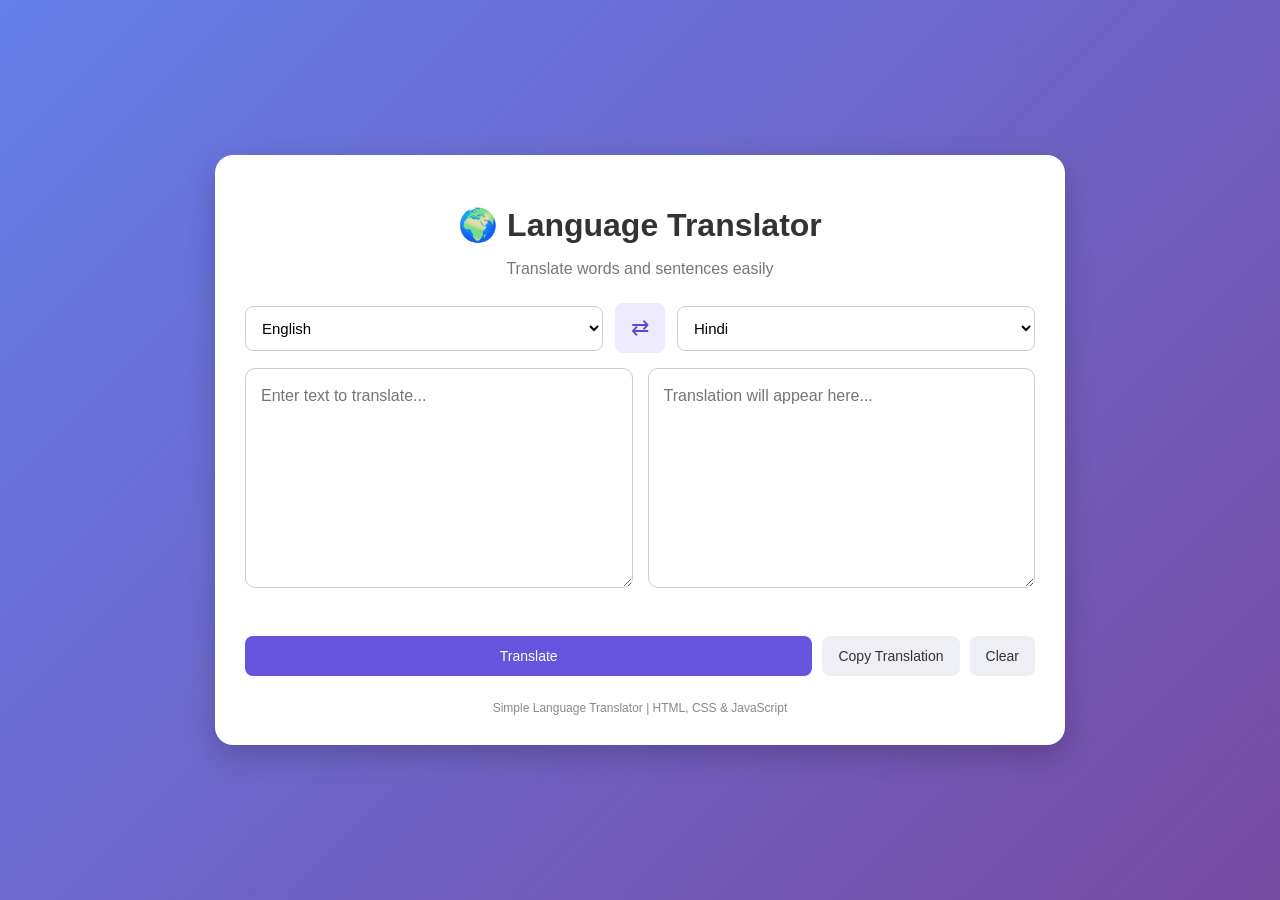
<file: index.html>
<!DOCTYPE html>
<html lang="en">
<head>
  <meta charset="UTF-8">
  <meta name="viewport" content="width=device-width, initial-scale=1.0">
  <title>Language Translator</title>
  <link rel="stylesheet" href="style.css">
</head>
<body>
  <div class="container">
    <h1>🌍 Language Translator</h1>
    <p class="subtitle">Translate words and sentences easily</p>

    <div class="language-row">
      <select id="fromLanguage" aria-label="Translate from">
        <option value="en">English</option>
        <option value="hi">Hindi</option>
        <option value="mr">Marathi</option>
        <option value="fr">French</option>
        <option value="es">Spanish</option>
        <option value="de">German</option>
        <option value="ja">Japanese</option>
      </select>

      <button id="swapBtn" class="swap" title="Swap languages">⇄</button>

      <select id="toLanguage" aria-label="Translate to">
        <option value="hi">Hindi</option>
        <option value="en">English</option>
        <option value="mr">Marathi</option>
        <option value="fr">French</option>
        <option value="es">Spanish</option>
        <option value="de">German</option>
        <option value="ja">Japanese</option>
      </select>
    </div>

    <div class="text-area">
      <textarea id="inputText"
        placeholder="Enter text to translate..."></textarea>

      <textarea id="outputText"
        placeholder="Translation will appear here..."
        readonly></textarea>
    </div>

    <p id="status" role="status"></p>

    <div class="buttons">
      <button id="translateBtn" class="primary">
        Translate
      </button>
      <button id="copyBtn" class="secondary">
        Copy Translation
      </button>
      <button id="clearBtn" class="secondary">
        Clear
      </button>
    </div>

    <footer>Simple Language Translator | HTML, CSS & JavaScript</footer>
  </div>

  <script src="script.js"></script>
</body>
</html>
</file>
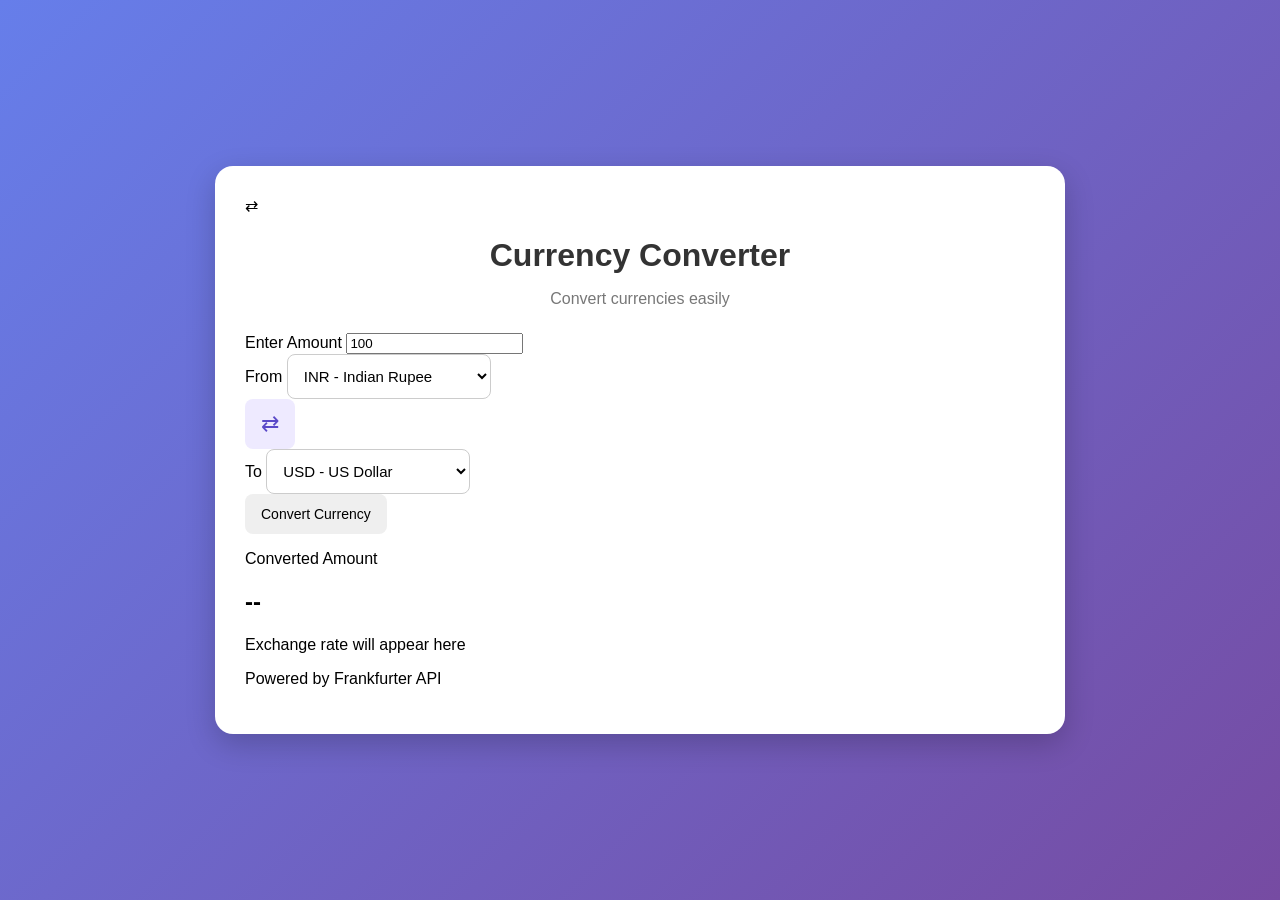
<file: currency.html>
<!DOCTYPE html>
<html lang="en">
<head>
  <meta charset="UTF-8">
  <meta name="viewport" content="width=device-width, initial-scale=1.0">
  <title>Currency Converter</title>
  <link rel="stylesheet" href="style.css">
</head>
<body>
  <div class="container">
    <div class="icon">⇄</div>
    <h1>Currency Converter</h1>
    <p class="subtitle">Convert currencies easily</p>

    <label for="amount">Enter Amount</label>
    <input type="number" id="amount" value="100" min="0" step="any">

    <div class="currency-row">
      <div class="currency-box">
        <label for="fromCurrency">From</label>
        <select id="fromCurrency">
          <option value="INR" selected>INR - Indian Rupee</option>
          <option value="USD">USD - US Dollar</option>
          <option value="EUR">EUR - Euro</option>
          <option value="GBP">GBP - British Pound</option>
          <option value="JPY">JPY - Japanese Yen</option>
          <option value="AUD">AUD - Australian Dollar</option>
          <option value="CAD">CAD - Canadian Dollar</option>
          <option value="AED">AED - UAE Dirham</option>
          <option value="SGD">SGD - Singapore Dollar</option>
          <option value="CHF">CHF - Swiss Franc</option>
        </select>
      </div>

      <button id="swapBtn" class="swap" title="Swap currencies"
        aria-label="Swap currencies">⇄</button>

      <div class="currency-box">
        <label for="toCurrency">To</label>
        <select id="toCurrency">
          <option value="INR">INR - Indian Rupee</option>
          <option value="USD" selected>USD - US Dollar</option>
          <option value="EUR">EUR - Euro</option>
          <option value="GBP">GBP - British Pound</option>
          <option value="JPY">JPY - Japanese Yen</option>
          <option value="AUD">AUD - Australian Dollar</option>
          <option value="CAD">CAD - Canadian Dollar</option>
          <option value="AED">AED - UAE Dirham</option>
          <option value="SGD">SGD - Singapore Dollar</option>
          <option value="CHF">CHF - Swiss Franc</option>
        </select>
      </div>
    </div>

    <button id="convertBtn" class="convert-btn">Convert Currency</button>

    <div class="result">
      <p>Converted Amount</p>
      <h2 id="result">--</h2>
      <p id="rate">Exchange rate will appear here</p>
    </div>

    <p id="message" role="status" aria-live="polite"></p>
    <p class="footer">Powered by Frankfurter API</p>
  </div>

  <script src="script.js"></script>
</body>
</body>
</html>
</file>
<file: style.css>
* {
  box-sizing: border-box;
}

body {
  margin: 0;
  min-height: 100vh;
  display: flex;
  justify-content: center;
  align-items: center;
  padding: 20px;
  font-family: Arial, sans-serif;
  background: linear-gradient(135deg, #667eea, #764ba2);
}

.container {
  width: 100%;
  max-width: 850px;
  padding: 30px;
  background: white;
  border-radius: 18px;
  box-shadow: 0 10px 30px rgba(0, 0, 0, 0.2);
}

h1 {
  text-align: center;
  color: #333;
  margin-bottom: 8px;
}

.subtitle {
  text-align: center;
  color: #777;
  margin-bottom: 25px;
}

.language-row {
  display: flex;
  align-items: center;
  gap: 12px;
  margin-bottom: 15px;
}

select {
  flex: 1;
  min-width: 0;
  padding: 12px;
  border: 1px solid #ccc;
  border-radius: 8px;
  font-size: 15px;
  background: white;
}

button {
  padding: 12px 16px;
  border: none;
  border-radius: 8px;
  cursor: pointer;
  font-size: 14px;
  transition: 0.2s;
}

button:hover {
  opacity: 0.85;
  transform: translateY(-1px);
}

.swap {
  background: #eeeaff;
  color: #5a49c8;
  font-size: 22px;
}

.text-area {
  display: grid;
  grid-template-columns: 1fr 1fr;
  gap: 15px;
}

textarea {
  width: 100%;
  min-height: 220px;
  padding: 15px;
  resize: vertical;
  border: 1px solid #ccc;
  border-radius: 10px;
  font-family: inherit;
  font-size: 16px;
  line-height: 1.5;
}

textarea:focus,
select:focus {
  outline: 2px solid #667eea;
  outline-offset: 1px;
}

#status {
  min-height: 20px;
  color: #555;
  font-size: 14px;
}

.buttons {
  display: flex;
  flex-wrap: wrap;
  gap: 10px;
}

.primary {
  background: #6654df;
  color: white;
  flex: 1;
}

.secondary {
  background: #eeeeF5;
  color: #333;
}

footer {
  text-align: center;
  color: #888;
  font-size: 12px;
  margin-top: 25px;
}

@media (max-width: 600px) {
  .container {
    padding: 20px;
  }

  .text-area {
    grid-template-columns: 1fr;
  }

  textarea {
    min-height: 150px;
  }

  .buttons button {
    flex: 1 1 100%;
  }

  .language-row {
    gap: 6px;
  }

  select {
    padding: 10px 5px;
    font-size: 13px;
  }
}
</file>
